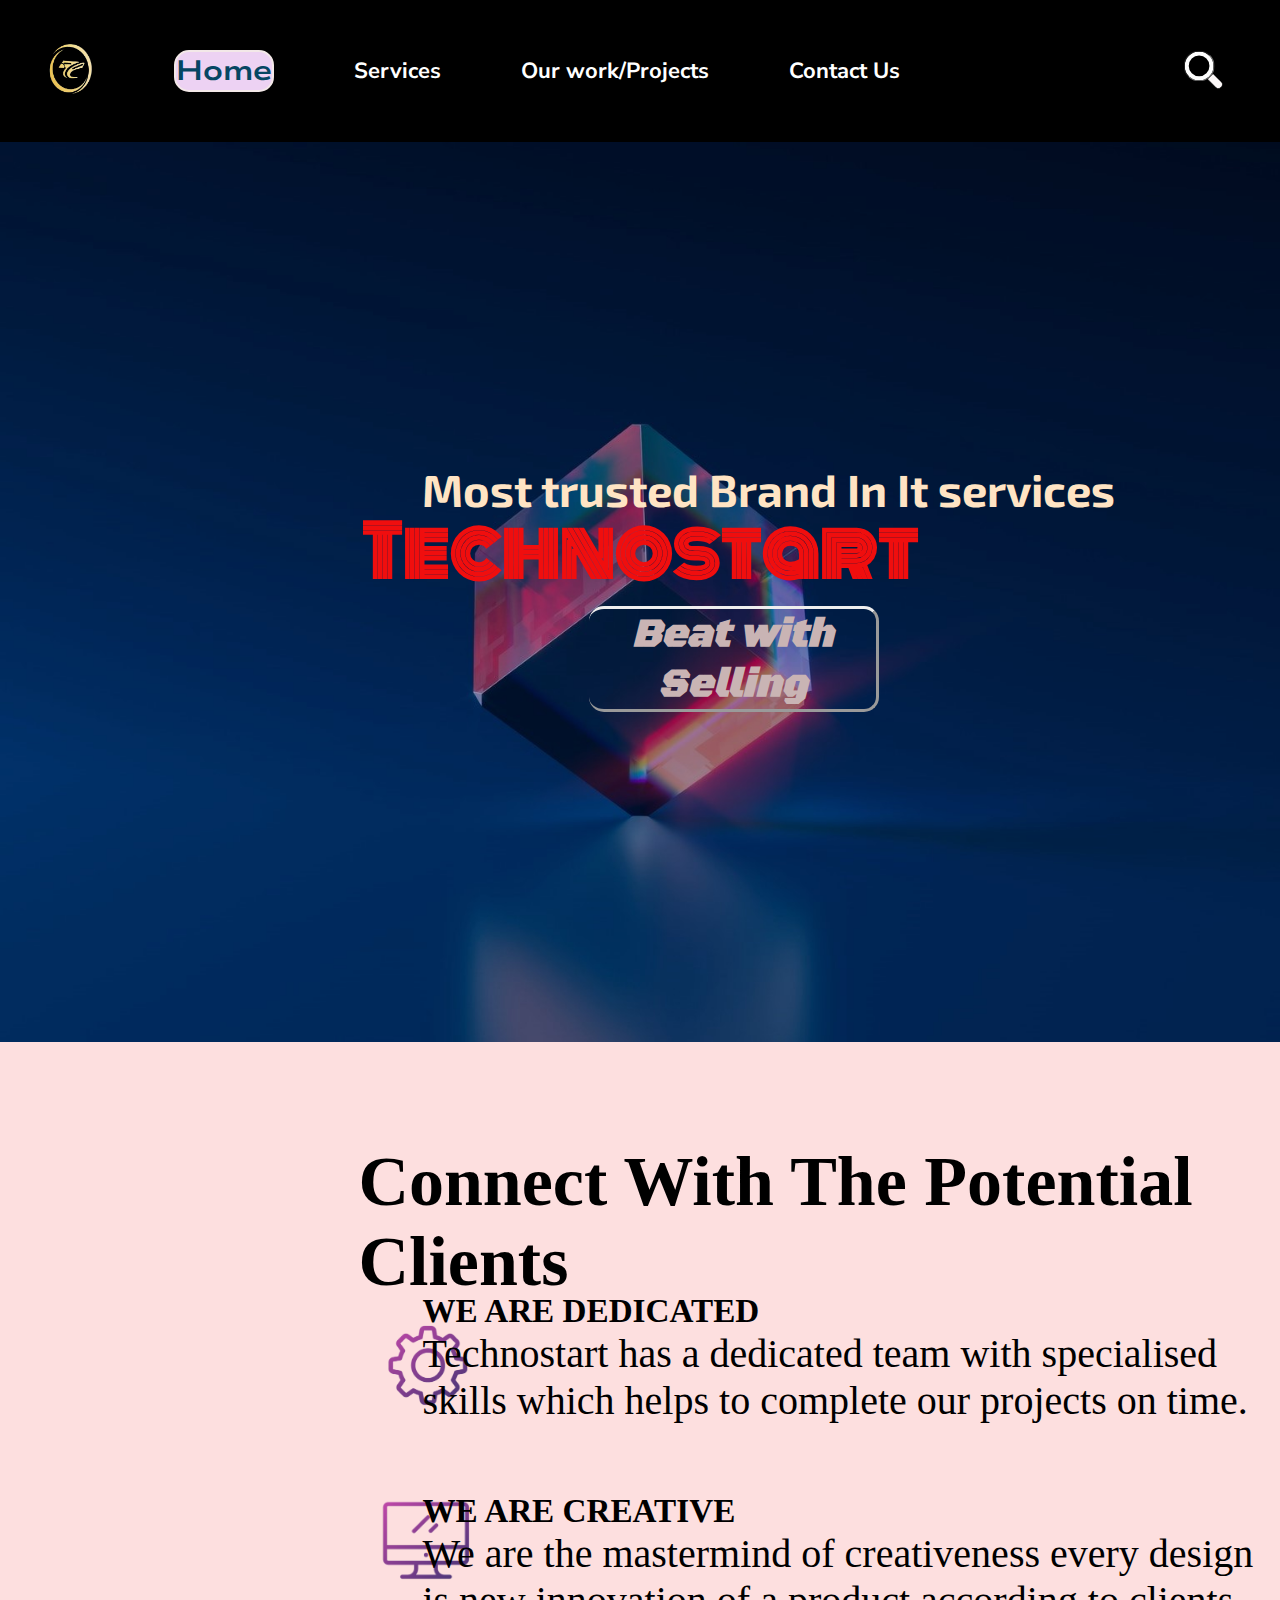
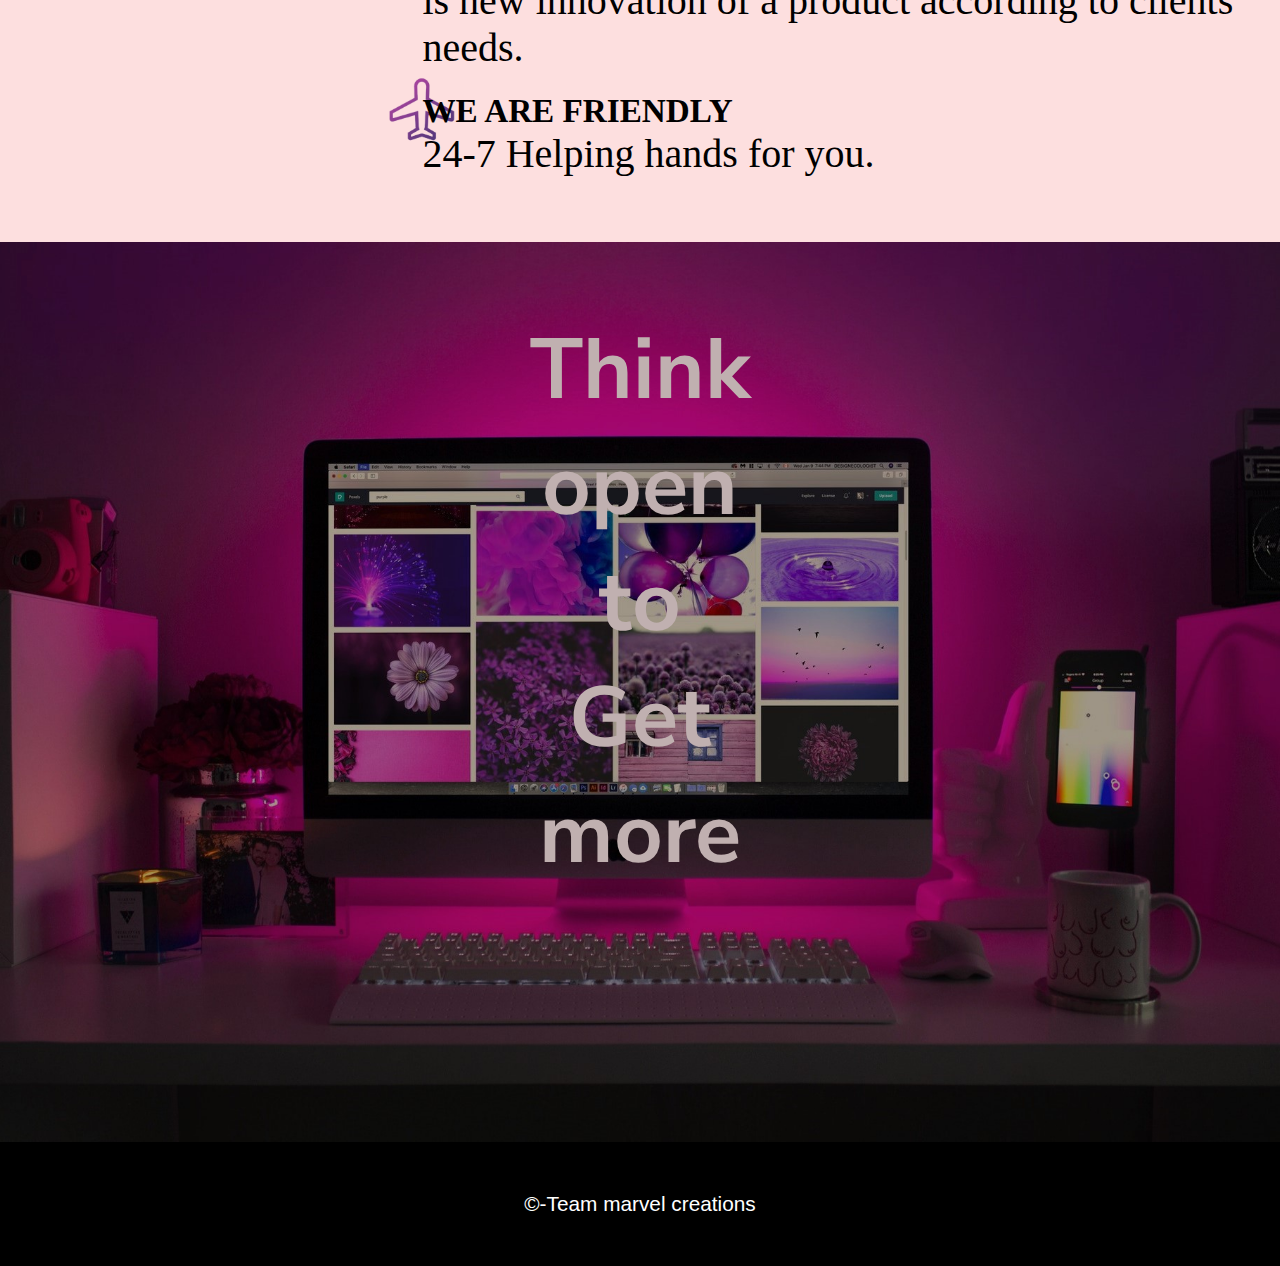
<file: index.html>
<html>

<head>
    <title>
        Simple web
    </title>
    <link rel="stylesheet" href="style.css" type="text/css">
    <link rel="preconnect" href="https://fonts.googleapis.com">
    <link rel="preconnect" href="https://fonts.gstatic.com" crossorigin>
    <link href="https://fonts.googleapis.com/css2?family=Arvo:ital@1&family=Bebas+Neue&family=Black+Ops+One&family=Exo+2:wght@100&family=Monoton&family=Nunito+Sans:wght@200;900&display=swap" rel="stylesheet">
    <!-- Git demo from the local pc -->
</head>

<body>
    <header>
        <nav class="navbar background">
            <ul class="nav-list">
                <div class="logo">
                    <img src="log_o.png">
                </div>
                <li><a href="index.html" id="active">Home</a></li>
                <li><a href="index2.html">Services</a></li>
                <li><a href="index3.html">Our work/Projects</a></li>
                <li><a href="index4.html">Contact Us</a></li>
            </ul>

            <div class="rightNav ">
                <form action=" " class="search-bar ">
                    <input type="search " name="search " pattern=".*\S.* " required>
                    <button class="search-btn " type="submit ">
                        <span>Search</span>
                    </button>
                </form>
            </div>
        </nav>
    </header>
    <section class="firstsection ">
        <div class="box-main ">
            <div class="firstHalf ">
                <h2 class="tagn "> Most trusted Brand In It services</h2>
                <h1 class="companyname " id="web ">
                    Technostart
                </h1>
                <h3 class="tagline " id="web ">
                    Beat with Selling
                </h3>
            </div>
        </div>

    </section>
    <section class="whitesec ">
        <div class="whitediv ">

            <h2 class="connect "> Connect With The Potential Clients</h2>
            <div class="part0 ">
                <img src="p1.png " class="smallimg1">
                <img src="p4.png " class="smallimg2">
                <img src="p3.png " class="smallimg3">
            </div>
            <div class="part1 ">
                <h5>WE ARE DEDICATED </h5>
                <P> Technostart has a dedicated team with specialised skills which helps to complete our projects on time.</P>
            </div>

            <div class="part2 ">
                <h5>WE ARE CREATIVE </h5>
                <P> We are the mastermind of creativeness every design is new innovation of a product according to clients needs.</P>
            </div>
            <div class="part3 ">
                <h5>WE ARE FRIENDLY </h5>
                <P>24-7 Helping hands for you. </P>
            </div>

        </div>

    </section>
    <section class="secondsection ">

        <div class="box-main ">

            <h1 class="text-big2 " id="program ">
                Think open to Get more
            </h1>
        </div>

        <div class="secondHalf ">

        </div>

    </section>

    </section>

    <footer class="background ">
        <p class="text-footer ">
            ©-Team marvel creations
        </p>
    </footer>
</body>

</html>
</file>
<file: style.css>
* {
    margin: 0;
    padding: 0;
}

.navbar {
    display: flex;
    align-items: center;
    top: 0;
    cursor: pointer;
    justify-content: space-around;
}

.background {
    background: black;
    background-blend-mode: darken;
    background-size: cover;
}

.nav-list {
    width: 100%;
    display: flex;
    align-items: center;
    position: sticky;
}

.logo {
    display: flex;
    justify-content: center;
    position: relative;
    margin-left: 0%;
}

.logo img {
    height: 100px;
    border-radius: 60px;
}

.nav-list li {
    list-style: none;
    padding: 50px 40px;
    justify-content: space-around;
}

.nav-list li a {
    text-decoration: none;
    color: white;
    font-size: 22;
    float: right;
    font-weight: bold;
    font-family: 'Nunito Sans', sans-serif;
}

#active {
    color: #064663;
    font-stretch: extra-expanded;
    font-size: 28;
    border: 2px solid rgb(243, 232, 232);
    border-radius: 15px;
    font-size: 28;
    background-color: #EDD2F3;
}

.nav-list li a:hover {
    color: #064663;
    transition: 0.3s ease;
    font-stretch: extra-expanded;
    font-size: 28;
    border: 2px solid rgb(243, 232, 232);
    border-radius: 15px 20px 20px 12px;
    background-color: #EDD2F3;
}

.rightnav {
    width: 20%;
    text-align: center;
}

#search {
    padding: 5px;
    font-size: 17px;
    border: 2px solid grey;
    border-radius: 9px;
}

.whitesec {
    background-color: rgb(253, 223, 223);
    height: 800px;
}

.firstsection {
    background-image: url("imgb2.jpg");
    height: 100vh;
    background-size: cover;
    background-position: center;
}

.secondsection {
    background-image: url("techimg2.jpg");
    height: 100vh;
    background-size: cover;
    background-position: center;
}

.box-main {
    display: flex;
    justify-content: center;
    align-items: center;
    color: black;
    max-width: 80%;
    margin: auto;
    height: 80%;
}

.firsthalf {
    width: 100%;
    display: flex;
    flex-direction: column;
    justify-content: center;
}

.secondhalf {
    width: 50%;
}

.companyname {
    font-family: 'Monoton', cursive;
    font-weight: bold;
    font-size: 70px;
    text-align: center;
    margin-top: 20%;
    color: rgb(240, 14, 14);
}

.text-big2 {
    font-family: 'Nunito Sans', sans-serif;
    font-weight: bold;
    font-size: 85px;
    text-align: center;
    color: rgb(192, 176, 176);
    margin-left: 50%;
    margin-right: 50%;
}

.tagn {
    font-size: 45;
    font-family: 'Exo 2', sans-serif;
    color: bisque;
    position: absolute;
    left: 33%;
    margin-top: -2%;
}

.tagn:hover {
    font-size: 56;
    transition: width 2s, height 4s;
}

.tagline {
    font-family: 'Black Ops One', cursive;
    font-style: italic;
    font-size: 40px;
    text-align: center;
    right: inherit;
    top: 30;
    color: rgb(201, 180, 180);
    margin-left: 33%;
    border: outset;
    border-left: transparent;
    border-radius: 15px;
    width: 28%;
    margin-left: 45%;
    transition: width 2s, height 4s;
}

.tagline:hover {
    font-size: 58px;
    text-align: center;
    width: 40%;
}

.btn {
    padding: 8px 20px;
    margin: 7px 0;
    border: 2px solid white;
    border-radius: 8px;
    background: none;
    color: white;
    cursor: pointer;
}

.btn-sm {
    padding: 6px 10px;
    vertical-align: middle;
}

.section {
    height: 400px;
    display: flex;
    align-items: center;
    justify-content: center;
    max-width: 90%;
    margin: auto;
}

.section-Left {
    flex-direction: row-reverse;
}

.center {
    text-align: center;
}

.lapyimg {
    background-image: url("imgb2.jpg");
    align-items: center;
}

.marvel {
    align-items: center;
}

#tagn2 {
    margin-top: 80;
    font-size: 30;
    position: absolute;
    margin-left: 40%;
}

.connect {
    font-size: 70;
    position: absolute;
    margin-left: 28%;
    margin-top: 100;
}

.part1 {
    font-size: 40;
    position: absolute;
    margin-left: 33%;
    margin-top: 250;
}

.part2 {
    font-size: 40;
    position: absolute;
    margin-left: 33%;
    margin-top: 450;
    align-content: center;
}

.part3 {
    font-size: 40;
    position: absolute;
    margin-left: 33%;
    margin-top: 650;
}

.smallimg1 {
    height: 160px;
    margin: 0%;
    position: absolute;
    content: icon;
    margin-left: 360px;
    margin-top: 250px;
}

.smallimg2 {
    height: 100px;
    position: absolute;
    content: icon;
    margin-left: 340px;
    margin-top: 450px;
}

.smallimg3 {
    height: 220px;
    margin: 0%;
    position: absolute;
    content: icon;
    margin-left: 360px;
    margin-top: 550px;
}

.png_s {
    margin-left: 10px;
    margin-top: 29px;
}

.text-footer {
    text-align: center;
    padding: 50px 0;
    font-family: 'Ubuntu', sans-serif;
    display: flex;
    justify-content: center;
    color: white;
}

.gif1 {
    margin-left: 33%;
    margin-top: -8%;
}


/*imported code For stylish search button*/

:root {
    font-size: calc(16px + (24 - 16)*(100vw - 320px)/(1920 - 320));
}

button,
input {
    font: 1em Hind, sans-serif;
    line-height: 1.5em;
}

input {
    color: #171717;
}

.search-bar {
    display: flex;
}

.search-bar input,
.search-btn,
.search-btn:before,
.search-btn:after {
    transition: all 0.25s ease-out;
}

.search-bar input,
.search-btn {
    width: 3em;
    height: 3em;
}

.search-bar input:invalid:not(:focus),
.search-btn {
    cursor: pointer;
}

.search-bar,
.search-bar input:focus,
.search-bar input:valid {
    width: 100%;
}

.search-bar input:focus,
.search-bar input:not(:focus)+.search-btn:focus {
    outline: transparent;
}

.search-bar {
    margin: auto;
    padding: 1.5em;
    justify-content: center;
    max-width: 30em;
}

.search-bar input {
    background: transparent;
    border-radius: 1.5em;
    box-shadow: 0 0 0 0.4em #fff inset;
    padding: 0.75em;
    transform: translate(0.5em, 0.5em) scale(0.5);
    transform-origin: 100% 0;
    -webkit-appearance: none;
    -moz-appearance: none;
    appearance: none;
}

.search-bar input::-webkit-search-decoration {
    -webkit-appearance: none;
}

.search-bar input:focus,
.search-bar input:valid {
    background: #fff;
    border-radius: 0.375em 0 0 0.375em;
    box-shadow: 0 0 0 0.1em #d9d9d9 inset;
    transform: scale(1);
}

.search-btn {
    background: #fcf8f8;
    border-radius: 0 0.75em 0.75em 0 / 0 1.5em 1.5em 0;
    padding: 0.75em;
    position: relative;
    transform: translate(0.25em, 0.25em) rotate(45deg) scale(0.25, 0.125);
    transform-origin: 0 50%;
}

.search-btn:before,
.search-btn:after {
    content: "";
    display: block;
    opacity: 0;
    position: absolute;
}

.search-btn:before {
    border-radius: 50%;
    box-shadow: 0 0 0 0.2em #f1f1f1 inset;
    top: 0.75em;
    left: 0.75em;
    width: 1.2em;
    height: 1.2em;
}

.search-btn:after {
    background: #f1f1f1;
    border-radius: 0 0.25em 0.25em 0;
    top: 51%;
    left: 51%;
    width: 0.75em;
    height: 0.25em;
    transform: translate(0.2em, 0) rotate(45deg);
    transform-origin: 0 50%;
}

.search-btn span {
    display: inline-block;
    overflow: hidden;
    width: 1px;
    height: 1px;
}


/* Active state */

.search-bar input:focus+.search-btn,
.search-bar input:valid+.search-btn {
    background: #2762f3;
    border-radius: 0 0.375em 0.375em 0;
    transform: scale(1);
}

.search-bar input:focus+.search-btn:before,
.search-bar input:focus+.search-btn:after,
.search-bar input:valid+.search-btn:before,
.search-bar input:valid+.search-btn:after {
    opacity: 1;
}

.search-bar input:focus+.search-btn:hover,
.search-bar input:valid+.search-btn:hover,
.search-bar input:valid:not(:focus)+.search-btn:focus {
    background: #0c48db;
}

.search-bar input:focus+.search-btn:active,
.search-bar input:valid+.search-btn:active {
    transform: translateY(1px);
}

@media screen and (prefers-color-scheme: dark) {
    input {
        color: #f1f1f1;
    }
    .search-bar input {
        box-shadow: 0 0 0 0.4em #f1f1f1 inset;
    }
    .search-bar input:focus,
    .search-bar input:valid {
        background: #fcf9f9;
        box-shadow: 0 0 0 0.1em #3d3d3d inset;
    }
    .search-btn {
        background: #f1f1f1;
    }
}
</file>
